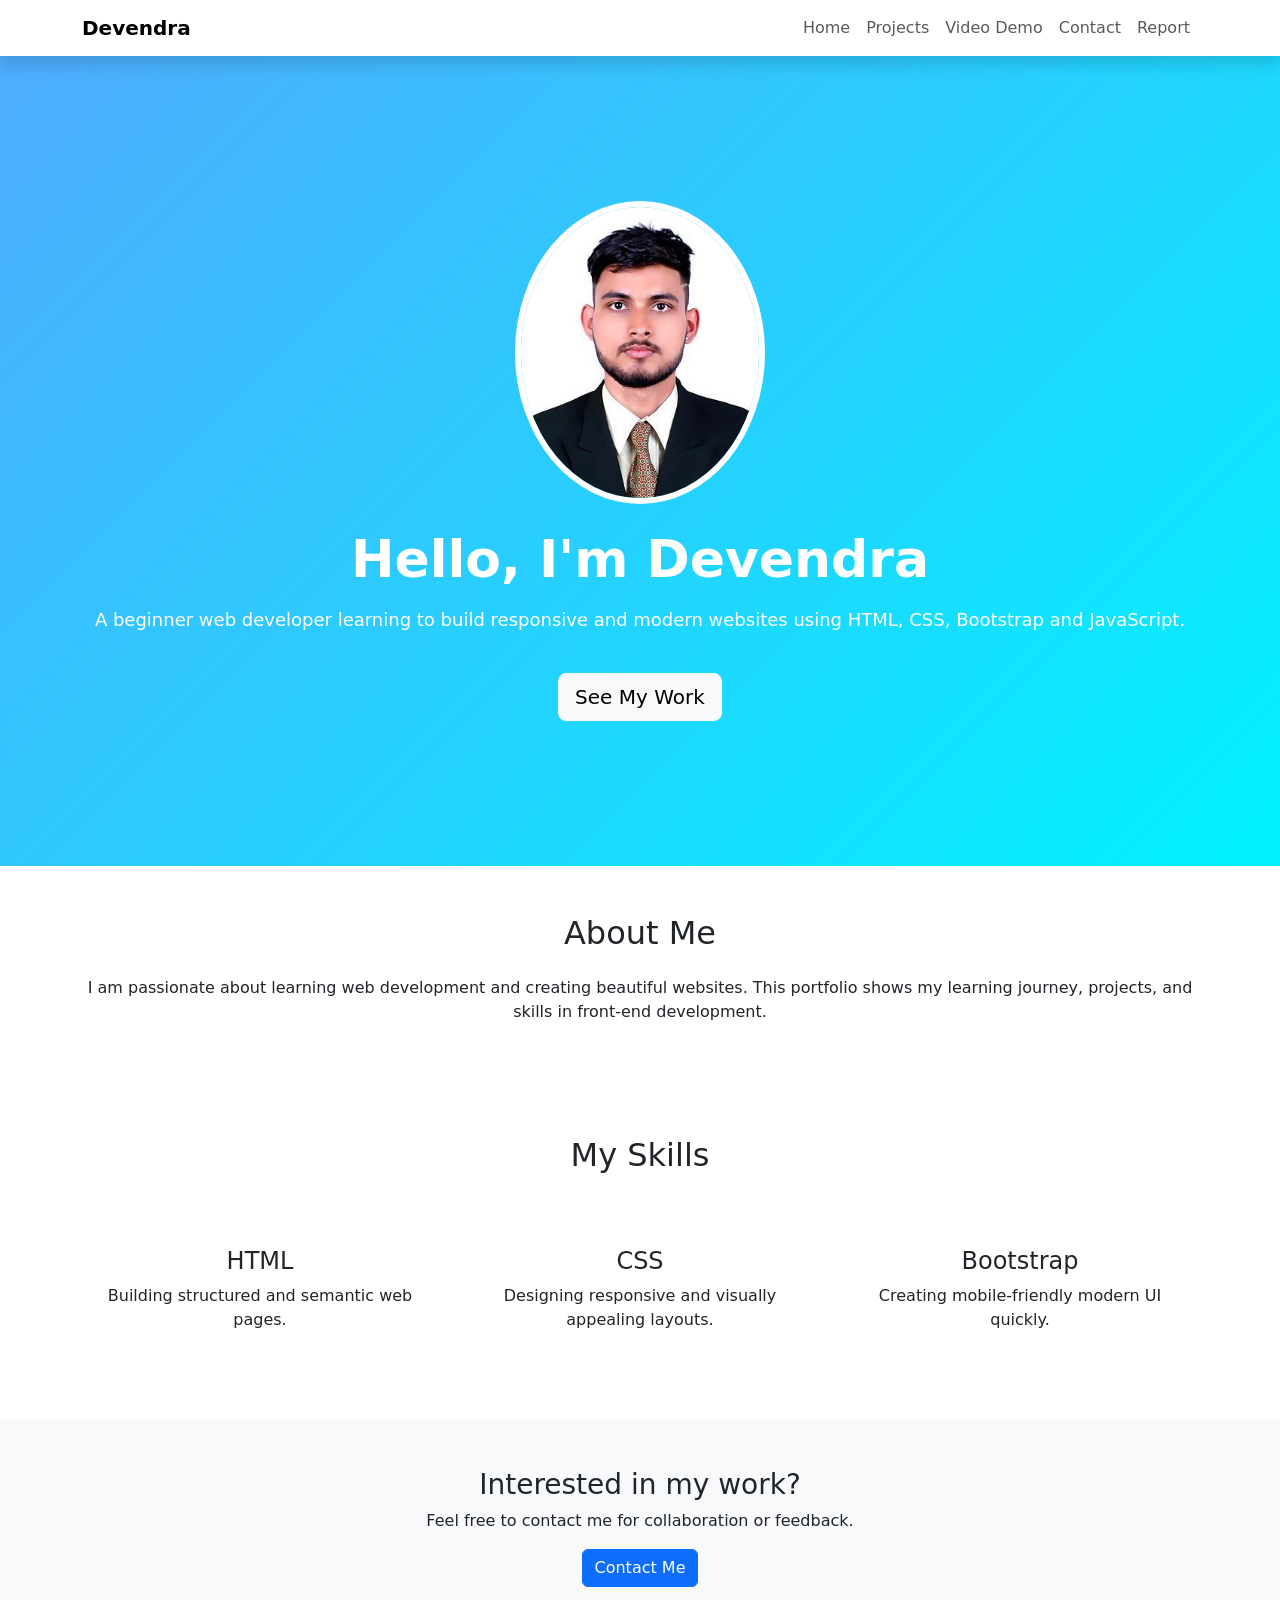
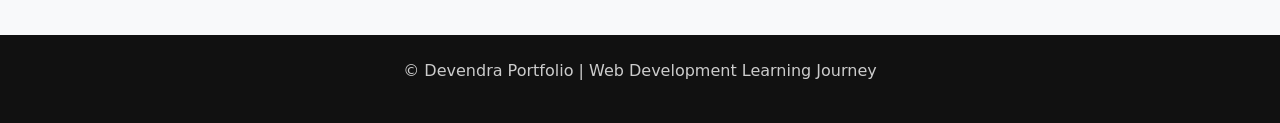
<file: index.html>
<!DOCTYPE html>
<html lang="en">
<head>
<meta charset="UTF-8">
<meta name="viewport" content="width=device-width, initial-scale=1.0">
<title>Devendra | Web Developer Portfolio</title>

<link href="https://cdn.jsdelivr.net/npm/bootstrap@5.3.0/dist/css/bootstrap.min.css" rel="stylesheet">
<link rel="stylesheet" href="./css/style.css">

</head>

<body>

<!-- Navbar -->
<nav class="navbar navbar-expand-lg navbar-light bg-white shadow">
<div class="container">
<a class="navbar-brand fw-bold" href="#">Devendra</a>

<button class="navbar-toggler" data-bs-toggle="collapse" data-bs-target="#menu">
<span class="navbar-toggler-icon"></span>
</button>

<div class="collapse navbar-collapse" id="menu">
<ul class="navbar-nav ms-auto">
<li class="nav-item"><a class="nav-link" href="index.html">Home</a></li>
<li class="nav-item"><a class="nav-link" href="project.html">Projects</a></li>
<li class="nav-item"><a class="nav-link" href="videoDemo.html">Video Demo</a></li>
<li class="nav-item"><a class="nav-link" href="contact.html">Contact</a></li>
<li class="nav-item"><a class="nav-link" href="report.html">Report</a></li>
</ul>
</div>
</div>
</nav>

<!-- Hero Section -->
<section class="hero text-center">
<div class="container">

<img src="images/profile.png" class="profile-img mb-4" alt="profile">

<h1>Hello, I'm Devendra </h1>

<p class="mt-3">
A beginner web developer learning to build responsive and modern websites using HTML, CSS, Bootstrap and JavaScript.
</p>

<a href="project.html" class="btn btn-light btn-lg mt-4">See My Work</a>

</div>
</section>

<!-- About Section -->
<section class="container py-5">
<div class="row text-center">

<h2 class="mb-4">About Me</h2>

<p>
I am passionate about learning web development and creating beautiful websites.
This portfolio shows my learning journey, projects, and skills in front-end development.
</p>

</div>
</section>

<!-- Skills Section -->
<section class="container py-5">
<h2 class="text-center mb-5">My Skills</h2>

<div class="row g-4">

<div class="col-md-4">
<div class="card skill-card p-4 text-center">
<h4>HTML</h4>
<p>Building structured and semantic web pages.</p>
</div>
</div>

<div class="col-md-4">
<div class="card skill-card p-4 text-center">
<h4>CSS</h4>
<p>Designing responsive and visually appealing layouts.</p>
</div>
</div>

<div class="col-md-4">
<div class="card skill-card p-4 text-center">
<h4>Bootstrap</h4>
<p>Creating mobile-friendly modern UI quickly.</p>
</div>
</div>

</div>
</section>

<!-- Call To Action -->
<section class="bg-light text-center py-5">
<h3>Interested in my work?</h3>
<p>Feel free to contact me for collaboration or feedback.</p>
<a href="contact.html" class="btn btn-primary">Contact Me</a>
</section>

<!-- Footer -->
<footer class="text-center py-4">
<p>© Devendra Portfolio | Web Development Learning Journey</p>
</footer>

<script src="https://cdn.jsdelivr.net/npm/bootstrap@5.3.0/dist/js/bootstrap.bundle.min.js"></script>

</body>
</html>
</file>
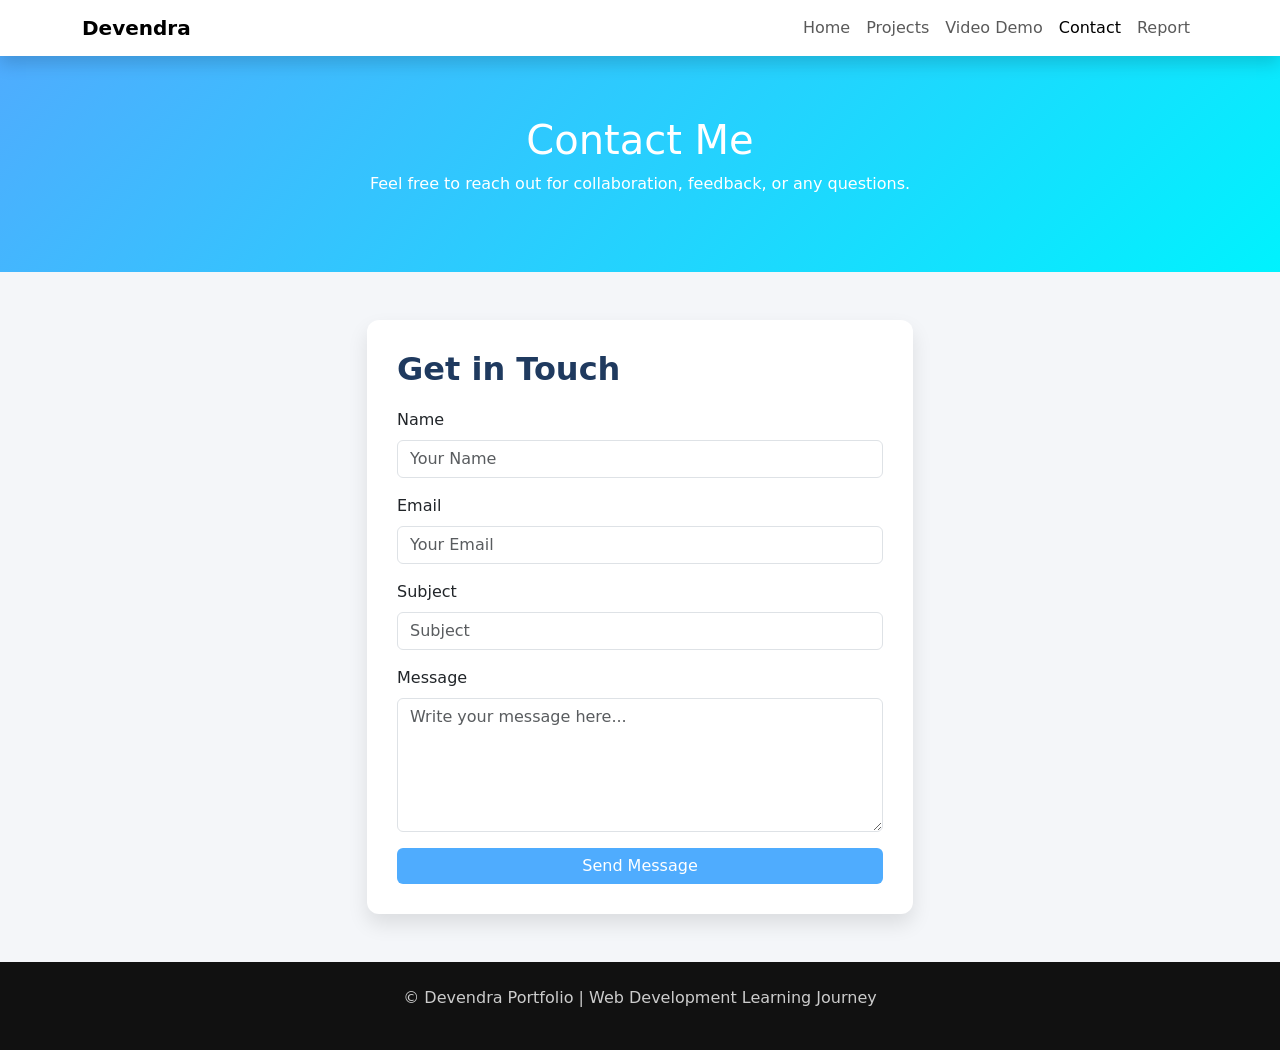
<file: contact.html>
<!DOCTYPE html>
<html lang="en">
<head>
<meta charset="UTF-8">
<meta name="viewport" content="width=device-width, initial-scale=1.0">
<title>Devendra | Contact</title>

<link href="https://cdn.jsdelivr.net/npm/bootstrap@5.3.0/dist/css/bootstrap.min.css" rel="stylesheet">

<style>
body {
    background:#f4f6f9;
}

/* Page header */
.page-header {
    background: linear-gradient(135deg,#4facfe,#00f2fe);
    color:white;
    padding:60px 20px;
    text-align:center;
}

/* Contact form */
.contact-form {
    background:white;
    border-radius:12px;
    padding:30px;
    box-shadow:0 10px 20px rgba(0,0,0,0.1);
}

.contact-form h2 {
    color:#1f3a5f;
    margin-bottom:20px;
    font-weight:bold;
}

.contact-form label {
    font-weight:500;
}

.contact-form .btn {
    background:#4facfe;
    border:none;
    color:white;
}

.contact-form .btn:hover {
    background:#00f2fe;
    color:white;
}

/* Footer */
footer {
    background:#111;
    color:#ccc;
}
</style>
</head>
<body>

<!-- Navbar -->
<nav class="navbar navbar-expand-lg navbar-light bg-white shadow">
  <div class="container">
    <a class="navbar-brand fw-bold" href="index.html">Devendra</a>
    <button class="navbar-toggler" type="button" data-bs-toggle="collapse" data-bs-target="#menu">
      <span class="navbar-toggler-icon"></span>
    </button>
    <div class="collapse navbar-collapse" id="menu">
      <ul class="navbar-nav ms-auto">
        <li class="nav-item"><a class="nav-link" href="index.html">Home</a></li>
        <li class="nav-item"><a class="nav-link" href="project.html">Projects</a></li>
        <li class="nav-item"><a class="nav-link" href="videoDemo.html">Video Demo</a></li>
        <li class="nav-item"><a class="nav-link active" href="contact.html">Contact</a></li>
        <li class="nav-item"><a class="nav-link" href="report.html">Report</a></li>
      </ul>
    </div>
  </div>
</nav>

<!-- Page Header -->
<section class="page-header">
  <div class="container">
    <h1>Contact Me</h1>
    <p>Feel free to reach out for collaboration, feedback, or any questions.</p>
  </div>
</section>

<!-- Contact Form Section -->
<section class="container py-5">
  <div class="row justify-content-center">
    <div class="col-12 col-md-8 col-lg-6">
      <div class="contact-form">
        <h2>Get in Touch</h2>
        <form action="#" method="POST">
          <div class="mb-3">
            <label for="name" class="form-label">Name</label>
            <input type="text" class="form-control" id="name" name="name" placeholder="Your Name" required>
          </div>
          <div class="mb-3">
            <label for="email" class="form-label">Email</label>
            <input type="email" class="form-control" id="email" name="email" placeholder="Your Email" required>
          </div>
          <div class="mb-3">
            <label for="subject" class="form-label">Subject</label>
            <input type="text" class="form-control" id="subject" name="subject" placeholder="Subject" required>
          </div>
          <div class="mb-3">
            <label for="message" class="form-label">Message</label>
            <textarea class="form-control" id="message" name="message" rows="5" placeholder="Write your message here..." required></textarea>
          </div>
          <button type="submit" class="btn w-100">Send Message</button>
        </form>
      </div>
    </div>
  </div>
</section>

<!-- Footer -->
<footer class="text-center py-4">
  <p>© Devendra Portfolio | Web Development Learning Journey</p>
</footer>

<script src="https://cdn.jsdelivr.net/npm/bootstrap@5.3.0/dist/js/bootstrap.bundle.min.js"></script>
</body>
</html>
</file>
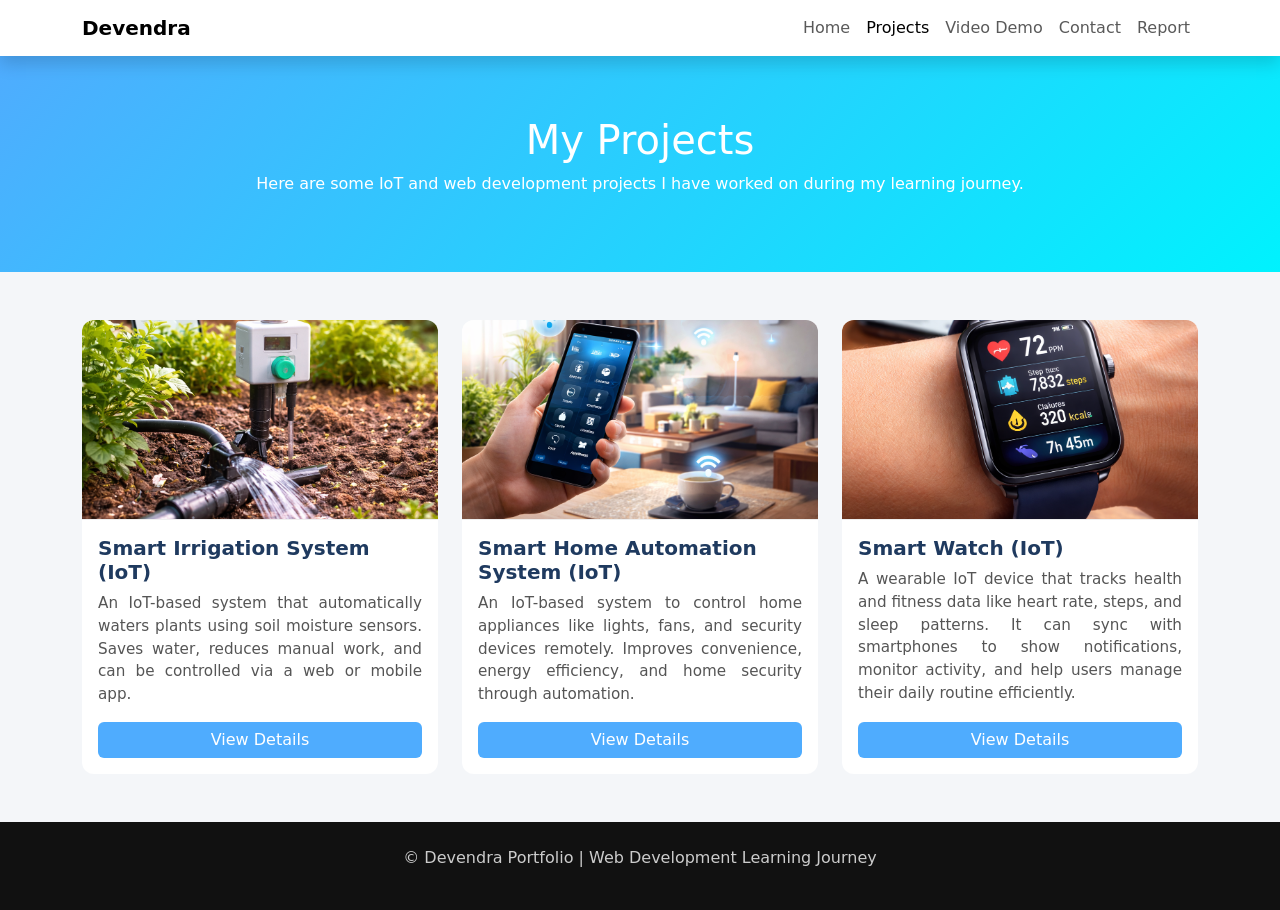
<file: project.html>
<!DOCTYPE html>
<html lang="en">
<head>
<meta charset="UTF-8">
<meta name="viewport" content="width=device-width, initial-scale=1.0">
<title>Devendra | Projects</title>

<link href="https://cdn.jsdelivr.net/npm/bootstrap@5.3.0/dist/css/bootstrap.min.css" rel="stylesheet">

<style>
body {
    background:#f4f6f9;
}

/* Page header */
.page-header {
    background: linear-gradient(135deg,#4facfe,#00f2fe);
    color:white;
    padding:60px 20px;
    text-align:center;
}

/* Project cards */
.project-card {
    border:none;
    border-radius:12px;
    overflow:hidden;
    transition:0.3s;
    background:white;
}

.project-card:hover {
    transform:translateY(-8px);
    box-shadow:0 10px 20px rgba(0,0,0,0.15);
}

.project-card img {
    height:200px;
    object-fit:cover;
    width:100%;
    border-bottom:1px solid #eee;
}

/* Card body */
.project-card .card-body h5 {
    color:#1f3a5f;
    font-weight:bold;
    margin-bottom:0.5rem;
}

.project-card .card-body p {
    font-size:0.95rem;
    line-height:1.5;
    color:#555;
    text-align: justify;
    margin-bottom:1rem;
}

/* Buttons */
.project-card .btn {
    background:#4facfe;
    border:none;
    color:white;
}

.project-card .btn:hover {
    background:#00f2fe;
    color:white;
}

/* Footer */
footer {
    background:#111;
    color:#ccc;
}
</style>
</head>
<body>

<!-- Navbar -->
<nav class="navbar navbar-expand-lg navbar-light bg-white shadow">
  <div class="container">
    <a class="navbar-brand fw-bold" href="index.html">Devendra</a>
    <button class="navbar-toggler" type="button" data-bs-toggle="collapse" data-bs-target="#menu">
      <span class="navbar-toggler-icon"></span>
    </button>
    <div class="collapse navbar-collapse" id="menu">
      <ul class="navbar-nav ms-auto">
        <li class="nav-item"><a class="nav-link" href="index.html">Home</a></li>
        <li class="nav-item"><a class="nav-link active" href="project.html">Projects</a></li>
        <li class="nav-item"><a class="nav-link" href="videoDemo.html">Video Demo</a></li>
        <li class="nav-item"><a class="nav-link" href="contact.html">Contact</a></li>
        <li class="nav-item"><a class="nav-link" href="report.html">Report</a></li>
      </ul>
    </div>
  </div>
</nav>

<!-- Page Header -->
<section class="page-header">
  <div class="container">
    <h1>My Projects</h1>
    <p>Here are some IoT and web development projects I have worked on during my learning journey.</p>
  </div>
</section>

<!-- Projects Section -->
<section class="container py-5">
  <div class="row g-4">

    <!-- Project 1 -->
    <div class="col-12 col-md-6 col-lg-4">
      <div class="card project-card h-100">
        <img src="images/irrigation.png" class="card-img-top" alt="Smart Irrigation">
        <div class="card-body d-flex flex-column">
          <h5 class="card-title">Smart Irrigation System (IoT)</h5>
          <p>An IoT-based system that automatically waters plants using soil moisture sensors. Saves water, reduces manual work, and can be controlled via a web or mobile app.</p>
          <a href="#" class="btn mt-auto">View Details</a>
        </div>
      </div>
    </div>

    <!-- Project 2 -->
    <div class="col-12 col-md-6 col-lg-4">
      <div class="card project-card h-100">
        <img src="images/home.png" class="card-img-top" alt="Smart Home">
        <div class="card-body d-flex flex-column">
          <h5 class="card-title">Smart Home Automation System (IoT)</h5>
          <p>An IoT-based system to control home appliances like lights, fans, and security devices remotely. Improves convenience, energy efficiency, and home security through automation.</p>
          <a href="#" class="btn mt-auto">View Details</a>
        </div>
      </div>
    </div>

    <!-- Project 3 -->
    <div class="col-12 col-md-6 col-lg-4">
      <div class="card project-card h-100">
        <img src="images/watch.png" class="card-img-top" alt="Smart Watch">
        <div class="card-body d-flex flex-column">
          <h5 class="card-title">Smart Watch (IoT)</h5>
          <p>A wearable IoT device that tracks health and fitness data like heart rate, steps, and sleep patterns. It can sync with smartphones to show notifications, monitor activity, and help users manage their daily routine efficiently.</p>
          <a href="#" class="btn mt-auto">View Details</a>
        </div>
      </div>
    </div>

  </div>
</section>

<!-- Footer -->
<footer class="text-center py-4">
    <p>© Devendra Portfolio | Web Development Learning Journey</p>

</footer>

<script src="https://cdn.jsdelivr.net/npm/bootstrap@5.3.0/dist/js/bootstrap.bundle.min.js"></script>
</body>
</html>
</file>
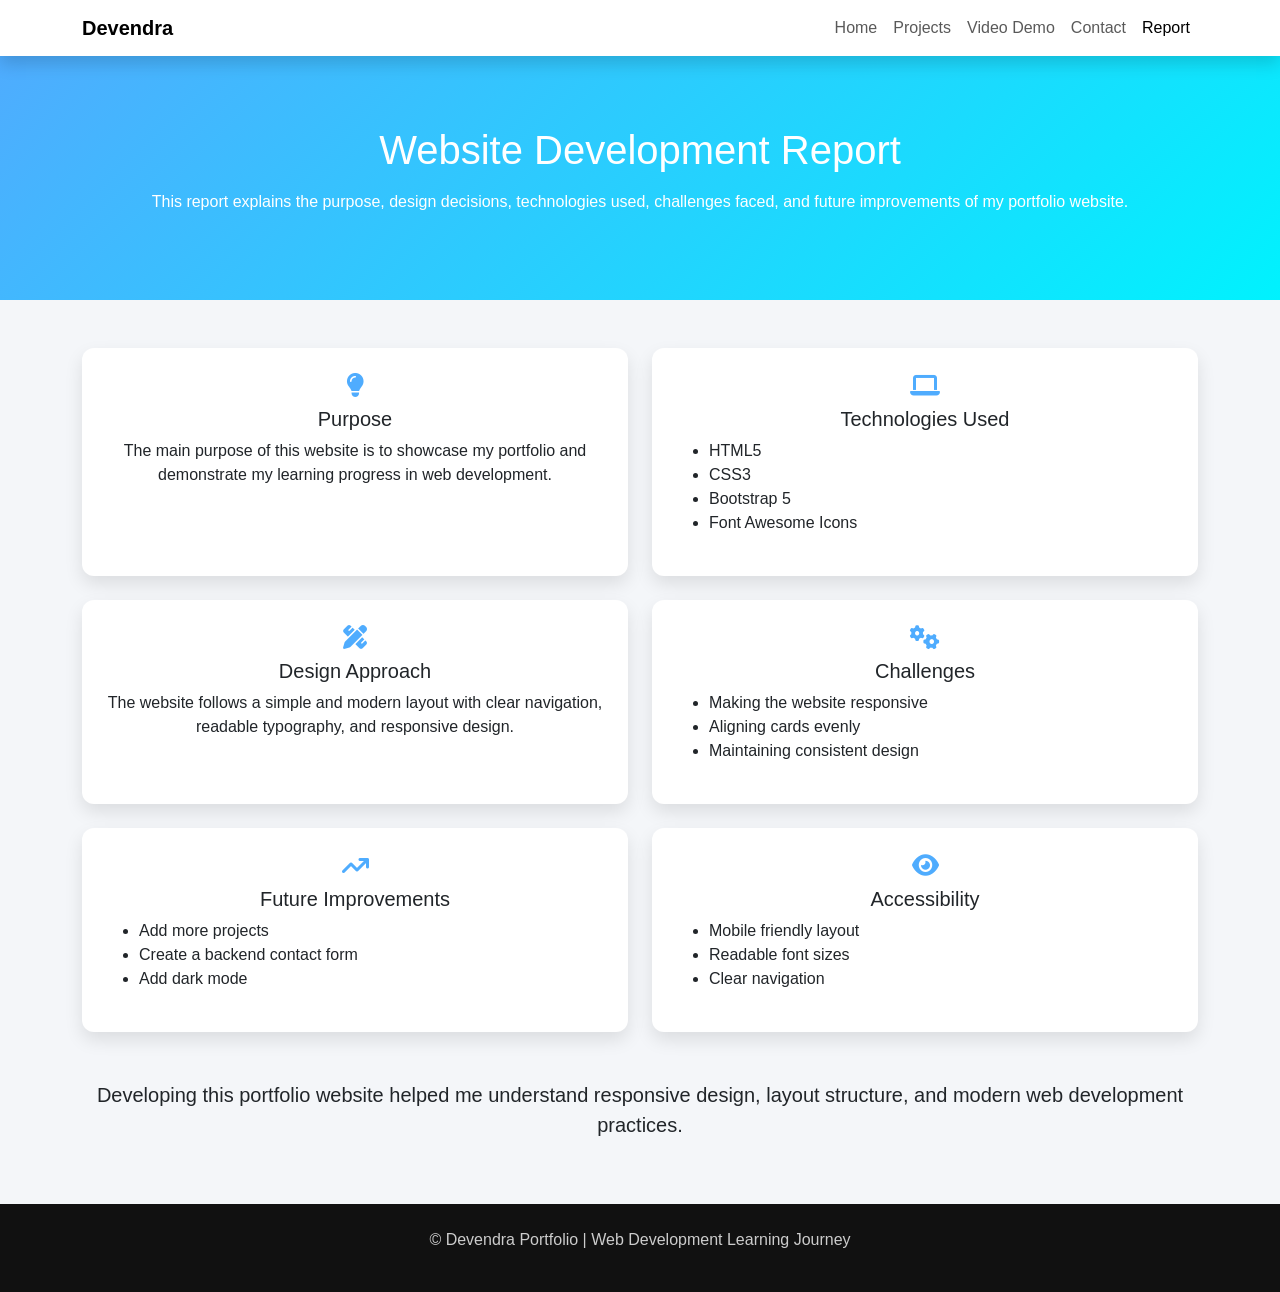
<file: report.html>
<!DOCTYPE html>
<html lang="en">
<head>
<meta charset="UTF-8">
<meta name="viewport" content="width=device-width, initial-scale=1.0">
<title>Devendra| Site Report</title>

<!-- Bootstrap -->
<link href="https://cdn.jsdelivr.net/npm/bootstrap@5.3.0/dist/css/bootstrap.min.css" rel="stylesheet">

<!-- Font Awesome -->
<link rel="stylesheet" href="https://cdnjs.cloudflare.com/ajax/libs/font-awesome/6.5.0/css/all.min.css">

<style>

/* page background */
body{
background:#f4f6f9;
font-family: Arial, Helvetica, sans-serif;
}

/* header like index hero */
.report-header{
background: linear-gradient(135deg,#4facfe,#00f2fe);
color:white;
padding:70px 20px;
text-align:center;
}

/* report cards */
.report-card{
border:none;
border-radius:12px;
padding:25px;
background:white;
box-shadow:0 8px 18px rgba(0,0,0,0.1);
transition:0.3s;
height:100%;
}

.report-card:hover{
transform:translateY(-6px);
box-shadow:0 12px 22px rgba(0,0,0,0.15);
}

/* icons */
.report-card i{
font-size:24px;
color:#4facfe;
margin-bottom:10px;
}

/* footer */
footer{
background:#111;
color:#ccc;
}

</style>

</head>

<body>

<!-- Navbar -->
<nav class="navbar navbar-expand-lg navbar-light bg-white shadow">
<div class="container">

<a class="navbar-brand fw-bold" href="index.html">Devendra</a>

<button class="navbar-toggler" type="button" data-bs-toggle="collapse" data-bs-target="#menu">
<span class="navbar-toggler-icon"></span>
</button>

<div class="collapse navbar-collapse" id="menu">

<ul class="navbar-nav ms-auto">

<li class="nav-item"><a class="nav-link" href="index.html">Home</a></li>
<li class="nav-item"><a class="nav-link" href="project.html">Projects</a></li>
<li class="nav-item"><a class="nav-link" href="videoDemo.html">Video Demo</a></li>
<li class="nav-item"><a class="nav-link" href="contact.html">Contact</a></li>
<li class="nav-item"><a class="nav-link active" href="report.html">Report</a></li>

</ul>

</div>
</div>
</nav>

<!-- Header -->
<section class="report-header">
<div class="container">

<h1>Website Development Report</h1>

<p class="mt-3">
This report explains the purpose, design decisions, technologies used, challenges faced, and future improvements of my portfolio website.
</p>

</div>
</section>

<!-- Report Content -->

<section class="container py-5">

<div class="row g-4">

<!-- Purpose -->
<div class="col-md-6">
<div class="report-card text-center">

<i class="fas fa-lightbulb"></i>

<h5>Purpose</h5>

<p>
The main purpose of this website is to showcase my portfolio and demonstrate my learning progress in web development.
</p>

</div>
</div>

<!-- Technology -->
<div class="col-md-6">
<div class="report-card text-center">

<i class="fas fa-laptop"></i>

<h5>Technologies Used</h5>

<ul class="text-start">
<li>HTML5</li>
<li>CSS3</li>
<li>Bootstrap 5</li>
<li>Font Awesome Icons</li>
</ul>

</div>
</div>

<!-- Design -->
<div class="col-md-6">
<div class="report-card text-center">

<i class="fas fa-pen-ruler"></i>

<h5>Design Approach</h5>

<p>
The website follows a simple and modern layout with clear navigation, readable typography, and responsive design.
</p>

</div>
</div>

<!-- Challenges -->
<div class="col-md-6">
<div class="report-card text-center">

<i class="fas fa-gears"></i>

<h5>Challenges</h5>

<ul class="text-start">
<li>Making the website responsive</li>
<li>Aligning cards evenly</li>
<li>Maintaining consistent design</li>
</ul>

</div>
</div>

<!-- Future -->
<div class="col-md-6">
<div class="report-card text-center">

<i class="fas fa-arrow-trend-up"></i>

<h5>Future Improvements</h5>

<ul class="text-start">
<li>Add more projects</li>
<li>Create a backend contact form</li>
<li>Add dark mode</li>
</ul>

</div>
</div>

<!-- Accessibility -->
<div class="col-md-6">
<div class="report-card text-center">

<i class="fas fa-eye"></i>

<h5>Accessibility</h5>

<ul class="text-start">
<li>Mobile friendly layout</li>
<li>Readable font sizes</li>
<li>Clear navigation</li>
</ul>

</div>
</div>

</div>

<!-- Conclusion -->
<div class="text-center mt-5">

<p class="lead">
Developing this portfolio website helped me understand responsive design, layout structure, and modern web development practices.
</p>

</div>

</section>

<!-- Footer -->

<footer class="text-center py-4">
      <p>© Devendra Portfolio | Web Development Learning Journey</p>

</footer>

<script src="https://cdn.jsdelivr.net/npm/bootstrap@5.3.0/dist/js/bootstrap.bundle.min.js"></script>

</body>
</html>
</file>
<file: css/style.css>
.hero{
    height:90vh;
    background: linear-gradient(135deg,#4facfe,#00f2fe);
    color:white;
    display:flex;
    align-items:center;
}

/* hero text */
.hero h1{
    font-size:52px;
    font-weight:bold;
}

.hero p{
    font-size:18px;
}

/* profile image */
.profile-img{
    width:250px;
    border-radius:50%;
    border:6px solid white;
}

/* skills cards */
.skill-card{
    border:none;
    border-radius:12px;
    transition:0.3s;
}

.skill-card:hover{
    transform:translateY(-8px);
    box-shadow:0 10px 20px rgba(0,0,0,0.15);
}

/* footer */
footer{
    background:#111;
    color:#ccc;
}
</file>
